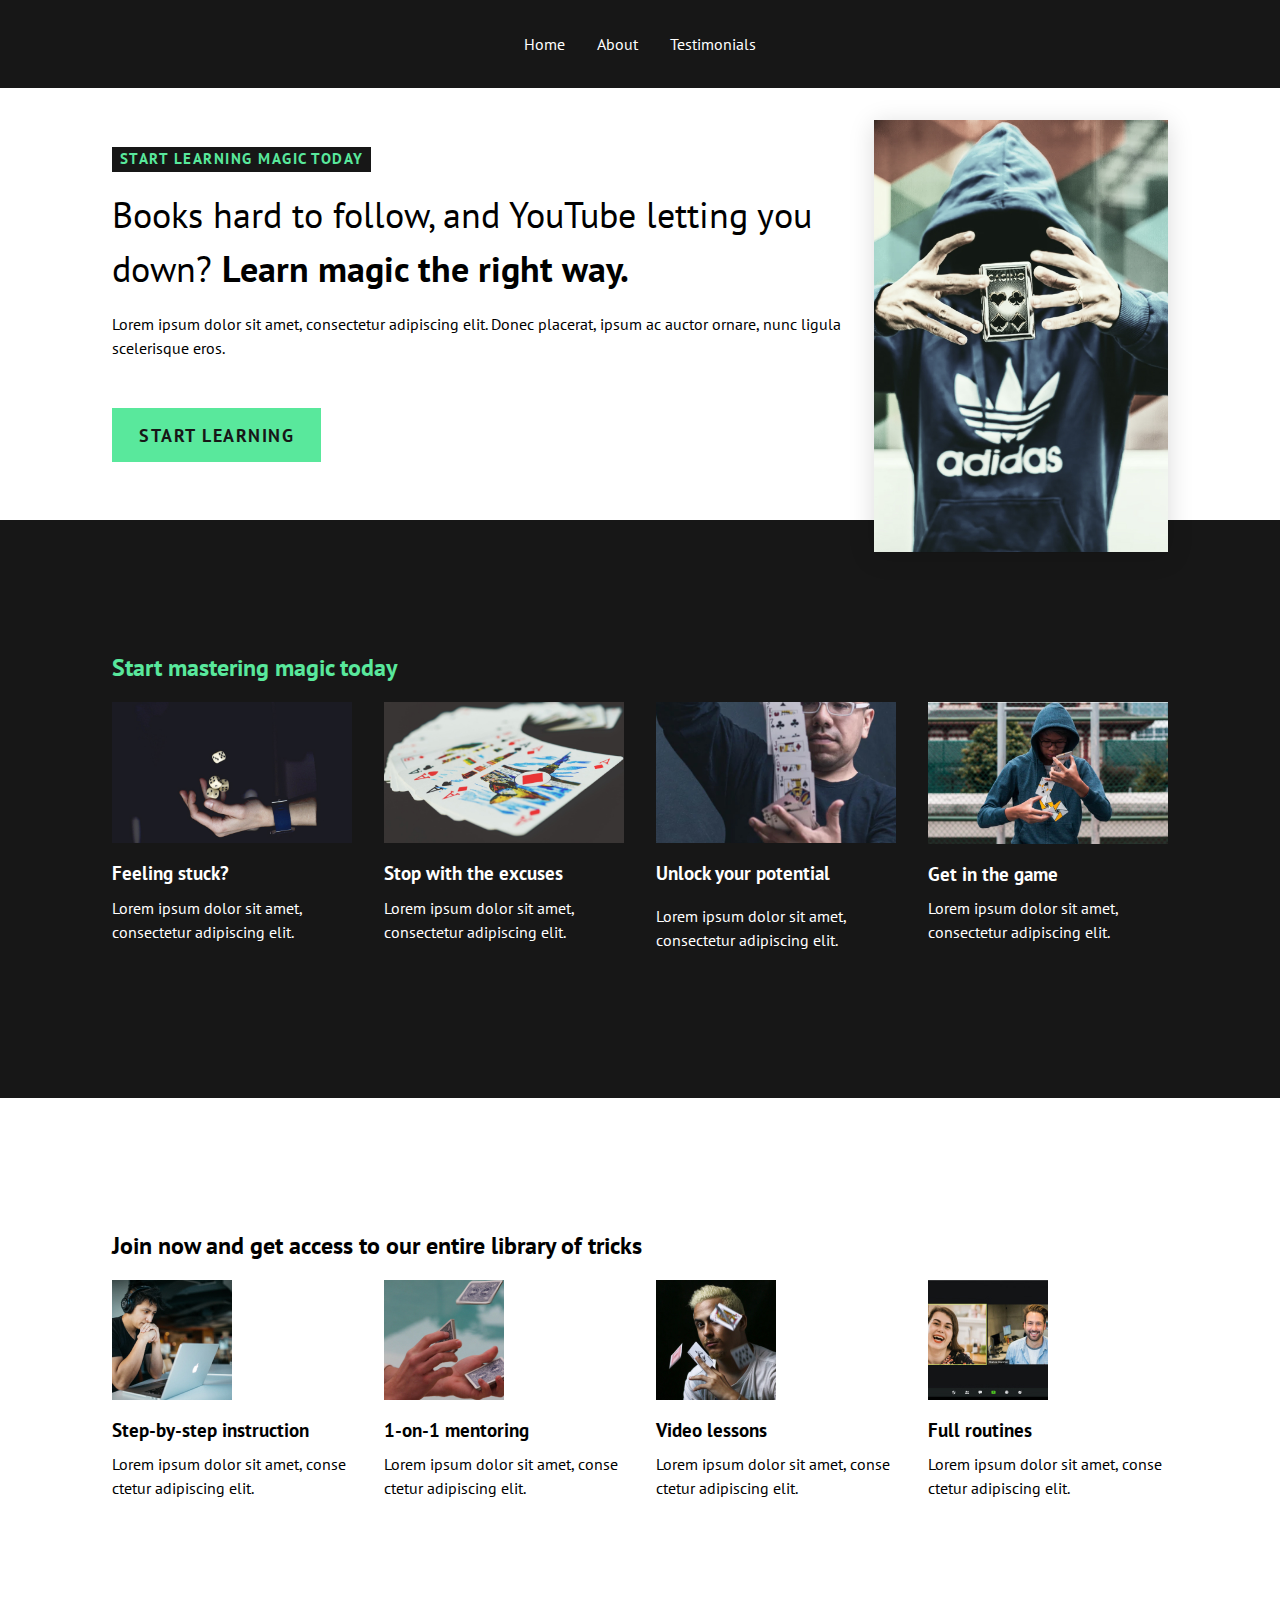
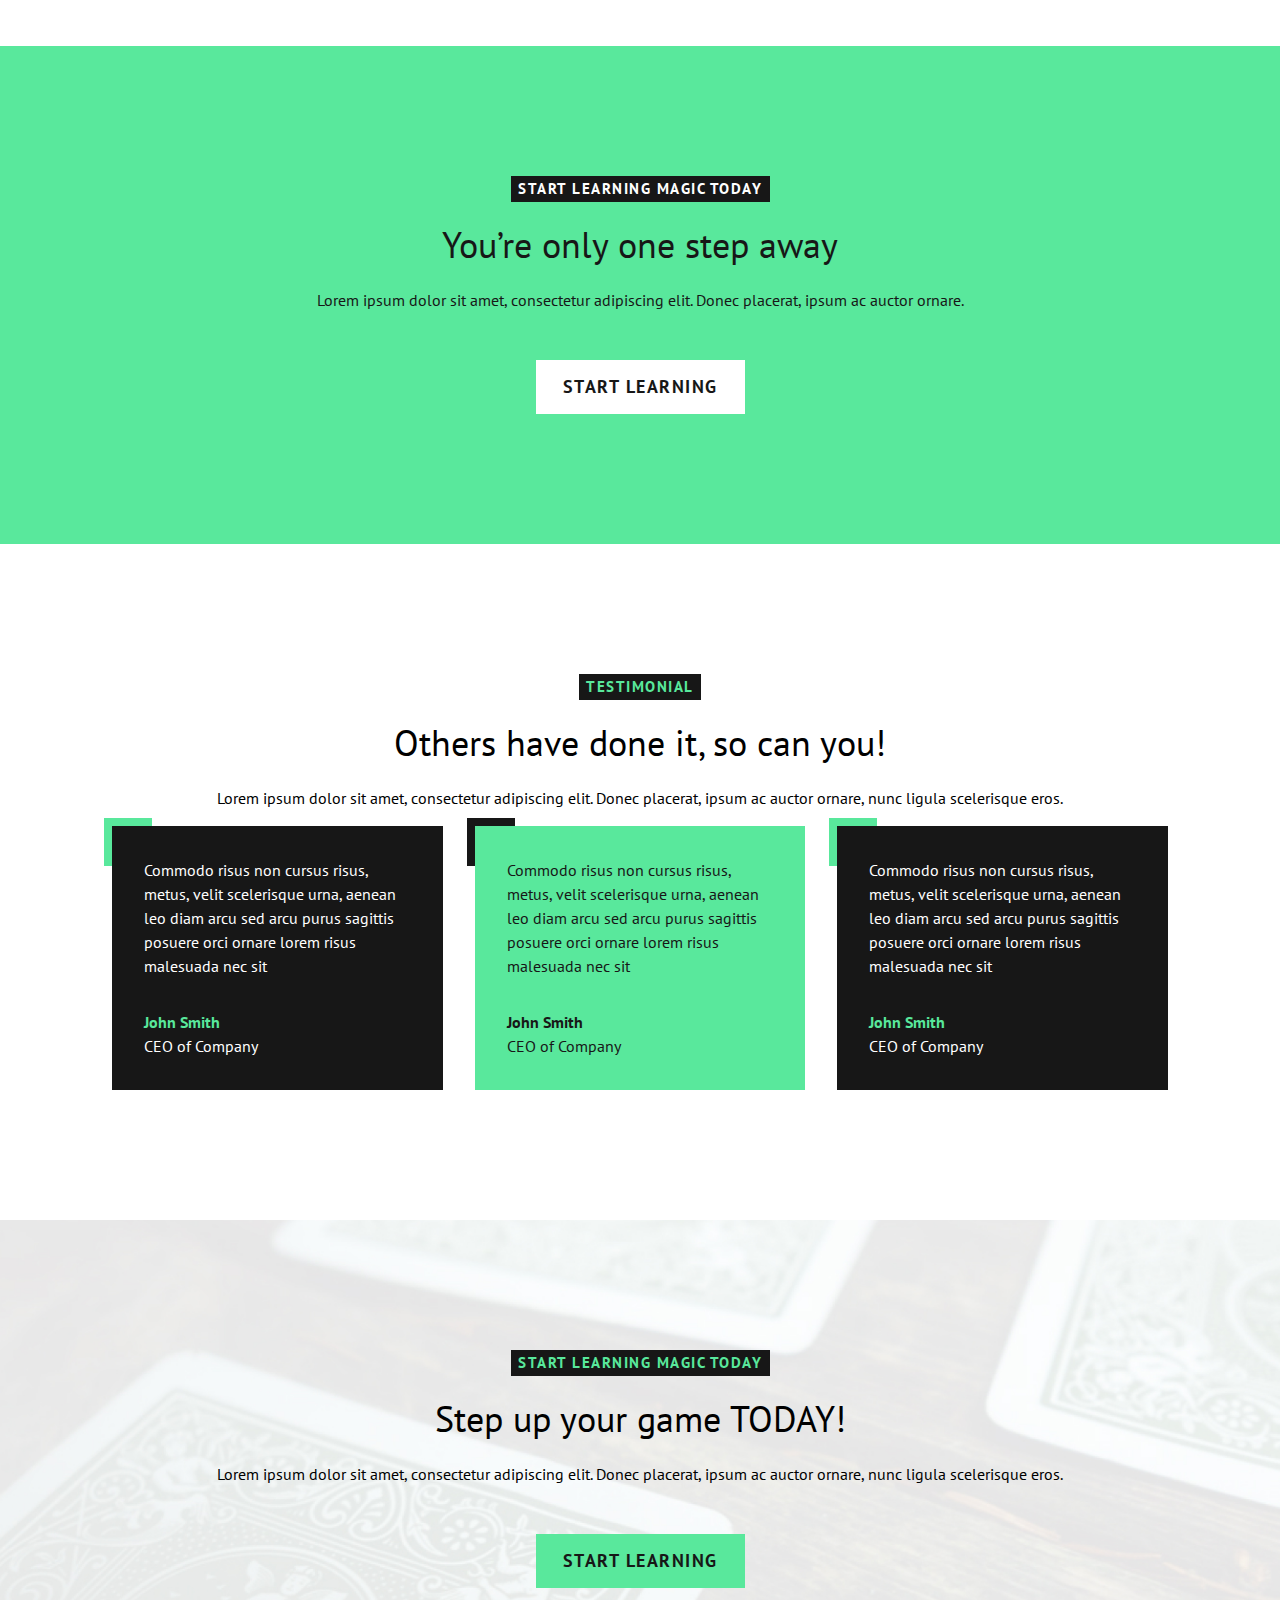
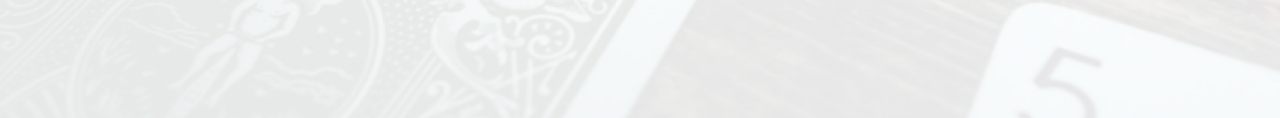
<file: index.html>
<!DOCTYPE html>
<html lang="en">
<head>
    <meta charset="UTF-8">
    <meta name="viewport" content="width=device-width, initial-scale=1.0">

    <!-- Google Fonts -->
    <link href="https://fonts.googleapis.com/css2?family=PT+Sans:wght@400;700&display=swap" rel="stylesheet">

    <!-- Custom Styles -->
    <link rel="stylesheet" href="styles.css">

    <title>Learn Magic</title>
</head>
<body>
    <header class="header bg-dark">
        <div class="container">
            <nav class="nav-container">
                <ul class="nav-list">
                    <li class="nav-item">Home</li>
                    <li class="nav-item">About</li>
                    <li class="nav-item">Testimonials</li>
                </ul>
            </nav>
        </div>
    </header> <!-- header end -->

    <section class="hero">
        <div class="container">
            <div class="d-flex a-center">
                <div class="flow-content">
                    <h1 class="section-title">Start learning magic today</h1>
                    <p class="para-big">Books hard to follow, and YouTube letting you down? <span class="highlight">Learn magic the right way.</span></p>
                    <p>Lorem ipsum dolor sit amet, consectetur adipiscing elit. Donec placerat, ipsum ac auctor ornare, nunc ligula scelerisque eros.</p>
                    <a href="#" class="button m-top-lg">Start Learning</a>
                </div>    
                <div>
                    <img src="assets/hero.jpg" alt="A man in hoodie holding a floating deck of cards." class="hero-image">
                </div>
            </div>
        </div>
    </section> <!-- section end -->

    <section class="features bg-dark">
        <div class="container">
            <h2 class="highlight">Start mastering magic today</h2>
            <ul class="d-flex">
                <li class="flow-content">
                    <img src="assets/feature-01.jpg" alt="">
                    <h3>Feeling stuck?</h3>
                    <p class="m-top-sm">Lorem ipsum dolor sit amet, consectetur adipiscing elit.</p>
                </li>
                <li class="flow-content">
                    <img src="assets/feature-02.jpg" alt="">
                    <h3>Stop with the excuses</h3>
                    <p class="m-top-sm">Lorem ipsum dolor sit amet, consectetur adipiscing elit.</p>
                </li>
                <li class="flow-content">
                    <img src="assets/feature-03.jpg" alt="">
                    <h3>Unlock your potential</h3>
                    <p>Lorem ipsum dolor sit amet, consectetur adipiscing elit.</p>
                </li>
                <li class="flow-content">
                    <img src="assets/feature-04.jpg" alt="">
                    <h3>Get in the game</h3>
                    <p class="m-top-sm">Lorem ipsum dolor sit amet, consectetur adipiscing elit.</p>
                </li>
            </ul>
        </div>
    </section> <!-- section end -->

    <section class="all-access">
        <div class="container">
            <h2>Join now and get access to our entire library of tricks</h2>
            <ul class="d-flex">
                <li class="flow-content">
                    <img src="assets/all-access-01.jpg" alt="">
                    <h3>Step-by-step instruction</h3>
                    <p class="m-top-sm">Lorem ipsum dolor sit amet, conse ctetur adipiscing elit.</p>
                </li>
                <li class="flow-content">
                    <img src="assets/all-access-02.jpg" alt="">
                    <h3>1-on-1 mentoring</h3>
                    <p class="m-top-sm">Lorem ipsum dolor sit amet, conse ctetur adipiscing elit.</p>
                </li>
                <li class="flow-content">
                    <img src="assets/all-access-03.jpg" alt="">
                    <h3>Video lessons</h3>
                    <p class="m-top-sm">Lorem ipsum dolor sit amet, conse ctetur adipiscing elit.</p>
                </li>
                <li class="flow-content">
                    <img src="assets/all-access-04.jpg" alt="">
                    <h3>Full routines</h3>
                    <p class="m-top-sm">Lorem ipsum dolor sit amet, conse ctetur adipiscing elit.</p>
                </li>
            </ul>
        </div>
    </section> <!-- section end -->

    <section class="one-step bg-accent center-txt">
        <div class="container flow-content">
            <h2 class="section-title">Start learning magic today</h2>
            <p class="para-big">You’re only one step away</p>
            <p>Lorem ipsum dolor sit amet, consectetur adipiscing elit. Donec placerat, ipsum ac auctor ornare.</p>
            <a href="#" class="button m-top-lg">Start Learning</a>
        </div>
    </section> <!-- section end -->

    <section class="testimonials center-txt">
        <div class="container flow-content">
            <h2 class="section-title">Testimonial</h2>
            <p class="para-big">Others have done it, so can you!</p>
            <p>Lorem ipsum dolor sit amet, consectetur adipiscing elit. Donec placerat, ipsum ac auctor ornare, nunc ligula scelerisque eros.</p>
            <div class="d-flex">
                <div class="testimonial flow-content bg-dark">
                    <p>Commodo risus non cursus risus, metus, velit scelerisque urna, aenean leo diam arcu sed arcu purus sagittis posuere orci ornare lorem risus malesuada nec sit</p>
                    <div class="client">                        
                        <p class="highlight">John Smith</p>
                        <p>CEO of Company</p>
                    </div>
                </div>
                <div class="testimonial flow-content bg-accent">
                    <p>Commodo risus non cursus risus, metus, velit scelerisque urna, aenean leo diam arcu sed arcu purus sagittis posuere orci ornare lorem risus malesuada nec sit</p>
                    <div class="client">
                        <p class="highlight">John Smith</p>
                        <p>CEO of Company</p>
                    </div>                    
                </div>
                <div class="testimonial flow-content bg-dark">
                    <p>Commodo risus non cursus risus, metus, velit scelerisque urna, aenean leo diam arcu sed arcu purus sagittis posuere orci ornare lorem risus malesuada nec sit</p>
                    <div class="client">
                        <p class="highlight">John Smith</p>
                        <p>CEO of Company</p>
                    </div>                    
                </div>
            </div>
        </div>
    </section> <!-- section end -->

    <section class="cta center-txt cta-bg-2">
        <div class="container flow-content">
            <h2 class="section-title">Start learning magic today</h2>
            <p class="para-big">Step up your game TODAY!</p>
            <p>Lorem ipsum dolor sit amet, consectetur adipiscing elit. Donec placerat, ipsum ac auctor ornare, nunc ligula scelerisque eros.</p>
            <a href="#" class="button m-top-lg">Start Learning</a>
        </div>
    </section> <!-- section end -->
</body>
</html>
</file>
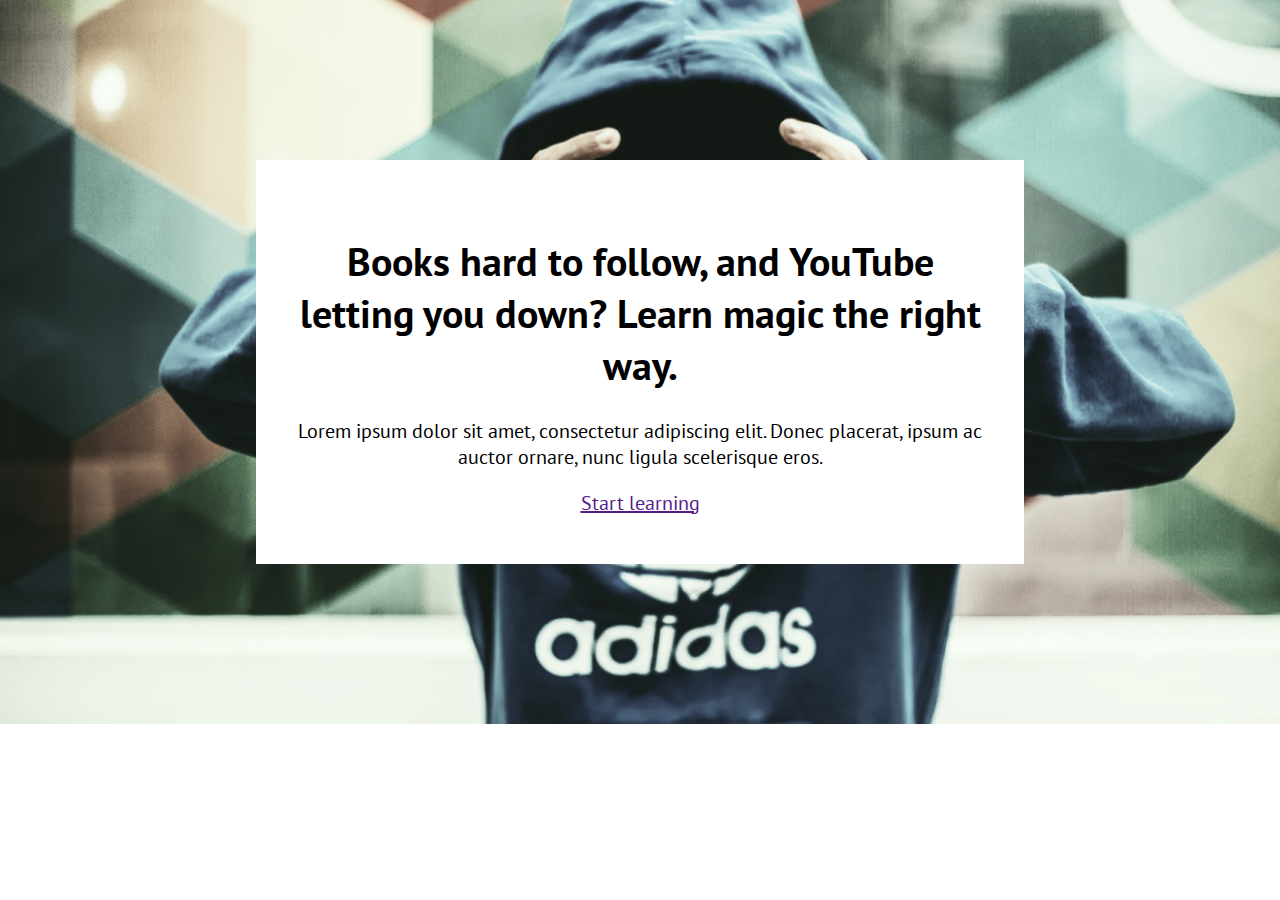
<file: 02 - finished-version/index.html>
<!DOCTYPE html>
<html lang="en">

<head>
  <meta charset="UTF-8">
  <meta name="viewport" content="width=device-width, initial-scale=1.0">
  <title>Magic is in the air</title>

  <!-- Google fonts -->
  <link href="https://fonts.googleapis.com/css2?family=PT+Sans:wght@400;700&display=swap" rel="stylesheet">

  <!-- Link to our stylesheet -->
  <link rel="stylesheet" href="style.css">
</head>

<body>

  <main>
    <div class="hero">
      <div class="hero__content flow-content">
        <h1>Books hard to follow, and YouTube letting you down? Learn magic the right way.</h1>
        <p>Lorem ipsum dolor sit amet, consectetur adipiscing elit. Donec placerat, ipsum ac auctor ornare, nunc ligula
          scelerisque eros.</p>
        <a href="" class="btn">Start learning</a>
      </div>
    </div>
  </main>

</body>

</html>
</file>
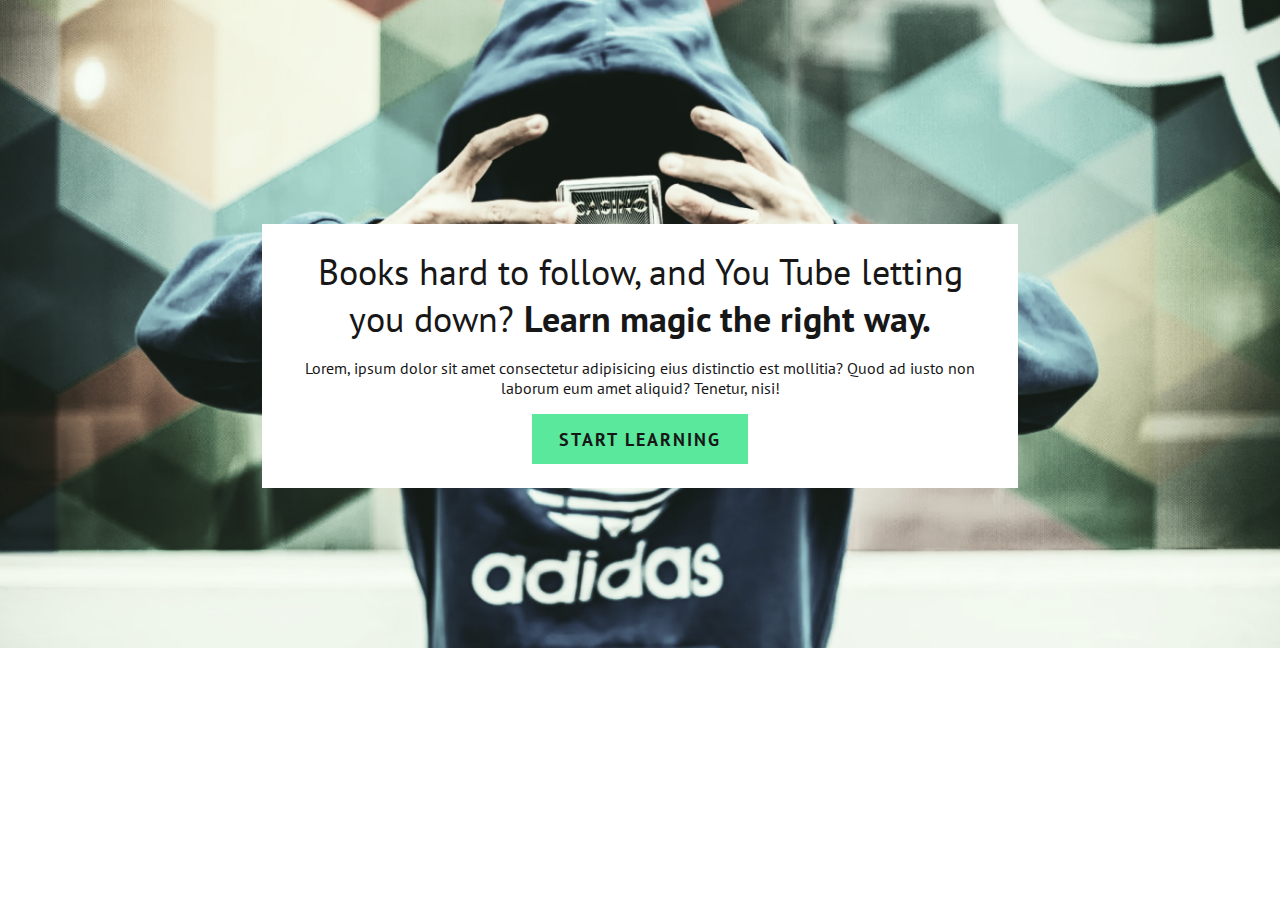
<file: working/index.html>
<!DOCTYPE html>
<html lang="en">

<head>
  <meta charset="UTF-8">
  <meta name="viewport" content="width=device-width, initial-scale=1.0">
  <title>Magic is in the air</title>

  <!-- Google fonts -->
  <link href="https://fonts.googleapis.com/css2?family=PT+Sans:wght@400;700&display=swap" rel="stylesheet">

  <!-- Link to our stylesheet -->
  <link rel="stylesheet" href="style.css">
</head>

<body>

  <main>
    <div class="hero">
      <div class="hero__content flow-content">
        <h1>Books hard to follow, and You Tube letting you down? <span>Learn magic the right way.</span></h1>
        <p>Lorem, ipsum dolor sit amet consectetur adipisicing eius distinctio est mollitia? Quod ad iusto non laborum eum amet aliquid? Tenetur, nisi!</p>
        <a href="#" class="button">Start Learning</a>
      </div>
    </div>
  </main>
  

</body>

</html>
</file>
<file: styles.css>
/* Variables */

:root {
    --spacer: 1rem;
    --box-shadow: 0 0.25em 1.5em rgba(0, 0, 0, 0.15);

    --letter-sp: 1.5px;
    
    --clr-body-bg: whitesmoke;
    --clr-neutral-dark: #171717;
    --clr-neutral-white: #fff;
    --clr-accent: #59E89C;

    --ff-primary: 'PT Sans', sans-serif;

    --fw-400: 400;
    --fw-700: 700;

    --fs-15: .9375rem;
    --fs-16: 1rem;
    --fs-18: 1.125rem;
    --fs-24: 1.5rem;
    --fs-36: 2.25rem;    
}

/* Rests */

*,
*::before,
*::after {
    box-sizing: border-box;
}

h1,
h2,
h3,
p {
    margin: 0;
}

img {
    max-width: 100%;
    height: auto;
    display: block;
}

ul[class],
ol[class] {
    list-style: none;
    padding: 0;
}

/* Utilites */

.container {
    padding: 0 calc(var(--spacer) * 2);
    max-width: 70rem;
    margin: 0 auto;
}

.d-flex {
    display: flex;
    flex-direction: column;
}

.d-flex > * + * {
    margin: calc(var(--spacer) * 3) 0 0 0;    
}

@media (min-width: 40em) {
    .d-flex {
        flex-direction: row;
    }

    .d-flex > * + * {
        margin: 0 0 0 calc(var(--spacer) * 2);
    }
}

.cta-bg-1 {
    background-image: url(./assets/cta-bg-1.jpg);
    background-position: center;
    background-size: cover;
    background-repeat: no-repeat;
    background-blend-mode: multiply;
}

.cta-bg-2 {
    background-image: url(./assets/cta-bg-1.jpg);
    background-position: center;
    background-size: cover;
    background-repeat: no-repeat;
}

.bg-dark {
    --clr-highlight: var(--clr-accent);
    --btn-bg: var(--clr-neutral-white);
    --btn-fg: var(--clr-neutral-dark);
    --box-clr: var(--clr-accent);
    background-color: var(--clr-neutral-dark);
    color: var(--clr-neutral-white);
}

.bg-accent {
    --title-fg: var(--clr-neutral-white);
    --btn-bg: var(--clr-neutral-white);
    --btn-fg: var(--clr-neutral-dark);
    --box-clr: var(--clr-neutral-dark);
    background-color: var(--clr-accent);
    color: var(--clr-neutral-dark); 
}

.txt-accent {
    color: var(--clr-accent);
}

.para-big {
    font-size: var(--fs-36);
}

.txt-bold {
    font-weight: var(--fw-700);
}

.highlight {
    color: var(--clr-highlight, inherit);
    font-weight: var(--fw-700);    
}

.center-txt {
    text-align: center;
}

.a-center {
    align-items: center;
}

.flow-content > * + * {
    margin-top: var(--flow-space, var(--spacer));
}

.m-top-n {
    --flow-space: 0;
}

.m-top-lg {
    --flow-space: 3rem;
}

.m-top-sm {
    --flow-space: .5rem;
}

/* Base Styles */

body {
    font-family: var(--ff-primary);
    font-size: var(--fs-16);
    font-weight: var(--fw-400);
    line-height: 1.5;
    margin: 0;
    min-height: 100vh;
    background-color: var(--clr-neutral-white);
}

/* Typography */

/* Base Layout */

section {
    padding: 4.125rem 0;
}

@media (min-width: 40em) {
    section {
        padding: 8.125rem 0;
    }
}

/* Navigation */

header {
    padding: calc(var(--spacer) * 2) 0;
}

nav ul {
    margin: 0;
}

nav ul {
    display: flex;
    justify-content: center;
}

nav li {
    cursor: pointer;
}

nav ul > * + * {
    margin: 0 0 0 calc(var(--spacer) * 2);
}

header {
    top: 0;
    position: sticky;
    z-index: 1000;
}

/* Sections */

.hero img {
    box-shadow: var(--box-shadow);
    transform: translateY(2em);
}

@media (min-width: 58.375em) {
    .hero {
        padding: 0;
    }
}

/* Features */



/* Testimonials */

.testimonial {
    padding: 2em;
    text-align: left;
}

.testimonial::before {
    content: "";
    display: block;
    width: 3rem;
    height: 3rem;
    background-color: var(--box-clr);
    position: absolute;
    z-index: -1;
    transform: translate(-2.5rem, -2.5rem);
}

.client {
    --flow-space: 2rem;
}

/* Components */

.button {
    display: inline-block;
    text-transform: uppercase;
    letter-spacing: var(--letter-sp);
    font-weight: var(--fw-700);
    font-size: var(--fs-18);
    padding: 0.75em 1.5em;
    text-decoration: none;
    background-color: var(--btn-bg, var(--clr-accent));
    color: var(--btn-fg, var(--clr-neutral-dark));
}

.section-title {
    display: inline-block;
    font-weight: var(--fw-700);
    font-size: var(--fs-15);
    background-color: var(--clr-neutral-dark);
    color: var(--title-fg, var(--clr-accent));
    text-transform: uppercase;
    padding: .1em .5em;
    letter-spacing: var(--letter-sp);
}
</file>
<file: working/style.css>
:root {

    --ff-base: 'PT Sans', sans-serif;

    --fw-400: 400;
    --fw-700: 700;

    --fs-12: 0.75rem;    
    --fs-16: 1rem;
    --fs-18: 1.125rem;
    --fs-20: 1.25rem;
    --fs-32: 2rem;
    --fs-36: 2.25rem;

    --clr-neutral-white: #fff;
    --clr-neutral-dark: #171717;

    --clr-accent-400: #59E89C;
}

/* ////////////////
    Rest
//////////////// */

*,
*::before,
*::after {
    box-sizing: border-box;
}

h1,
h2,
h3, 
p {
    margin: 0;
}

/* ////////////////
    Utility
//////////////// */

.flow-content > * + * {
    margin-top: 1rem;
}

/* ////////////////
    Basic
//////////////// */

body {
    color: var(--clr-neutral-dark);
    font-family: var(--ff-base);
    font-weight: var(--fw-400);    
    margin: 0;
    min-height: 100vh;
}

/* ////////////////
    Typeography
//////////////// */

h1 {
    font-size: var(--fs-36);
    font-weight: var(--fw-400);
}

.hero__content span {
    font-weight: var(--fw-700);
}

/* ////////////////
    Layout
//////////////// */

.hero {
    background-image: url(./assets/hero.jpg);
    background-repeat: no-repeat;
    background-size: cover;
    background-position: center;
    display: flex;
    justify-content: center;   
    padding-top: 14rem;
    padding-bottom: 10rem;
}

.hero__content {
    text-align: center;
    padding: 1.5rem;    
    max-width: 47.25rem;
    background: var(--clr-neutral-white);

}

/* ////////////////
    Components
//////////////// */

.button {
    display: inline-block;
    text-decoration: none;
    text-transform: uppercase;    
    padding: .75em 1.5em;
    letter-spacing: .125rem;
    font-weight: var(--fw-700);
    font-size: var(--fs-18);
    color: var(--clr-neutral-dark);
    background: var(--clr-accent-400);    
}
</file>
<file: 02 - finished-version/style.css>
/* Font used
font-family: 'PT Sans', sans-serif; 
*/

/* reset */

*,
*::before,
*::after {
  box-sizing: border-box;
}

/* general styling */

body {
  font-family: "PT Sans", sans-serif;
  font-size: 1.25rem;
  font-weight: 400;
  margin: 0;
}

.hero {
  background-image: url(assets/hero.jpg);
  background-size: cover;
  padding-top: 10rem;
  padding-bottom: 10rem;
}

.hero__content {
  background-color: rgba(255, 255, 255, 1);
  width: 48rem;
  padding: 3rem 2rem;
  margin: 0 auto;
  text-align: center;
}
</file>
